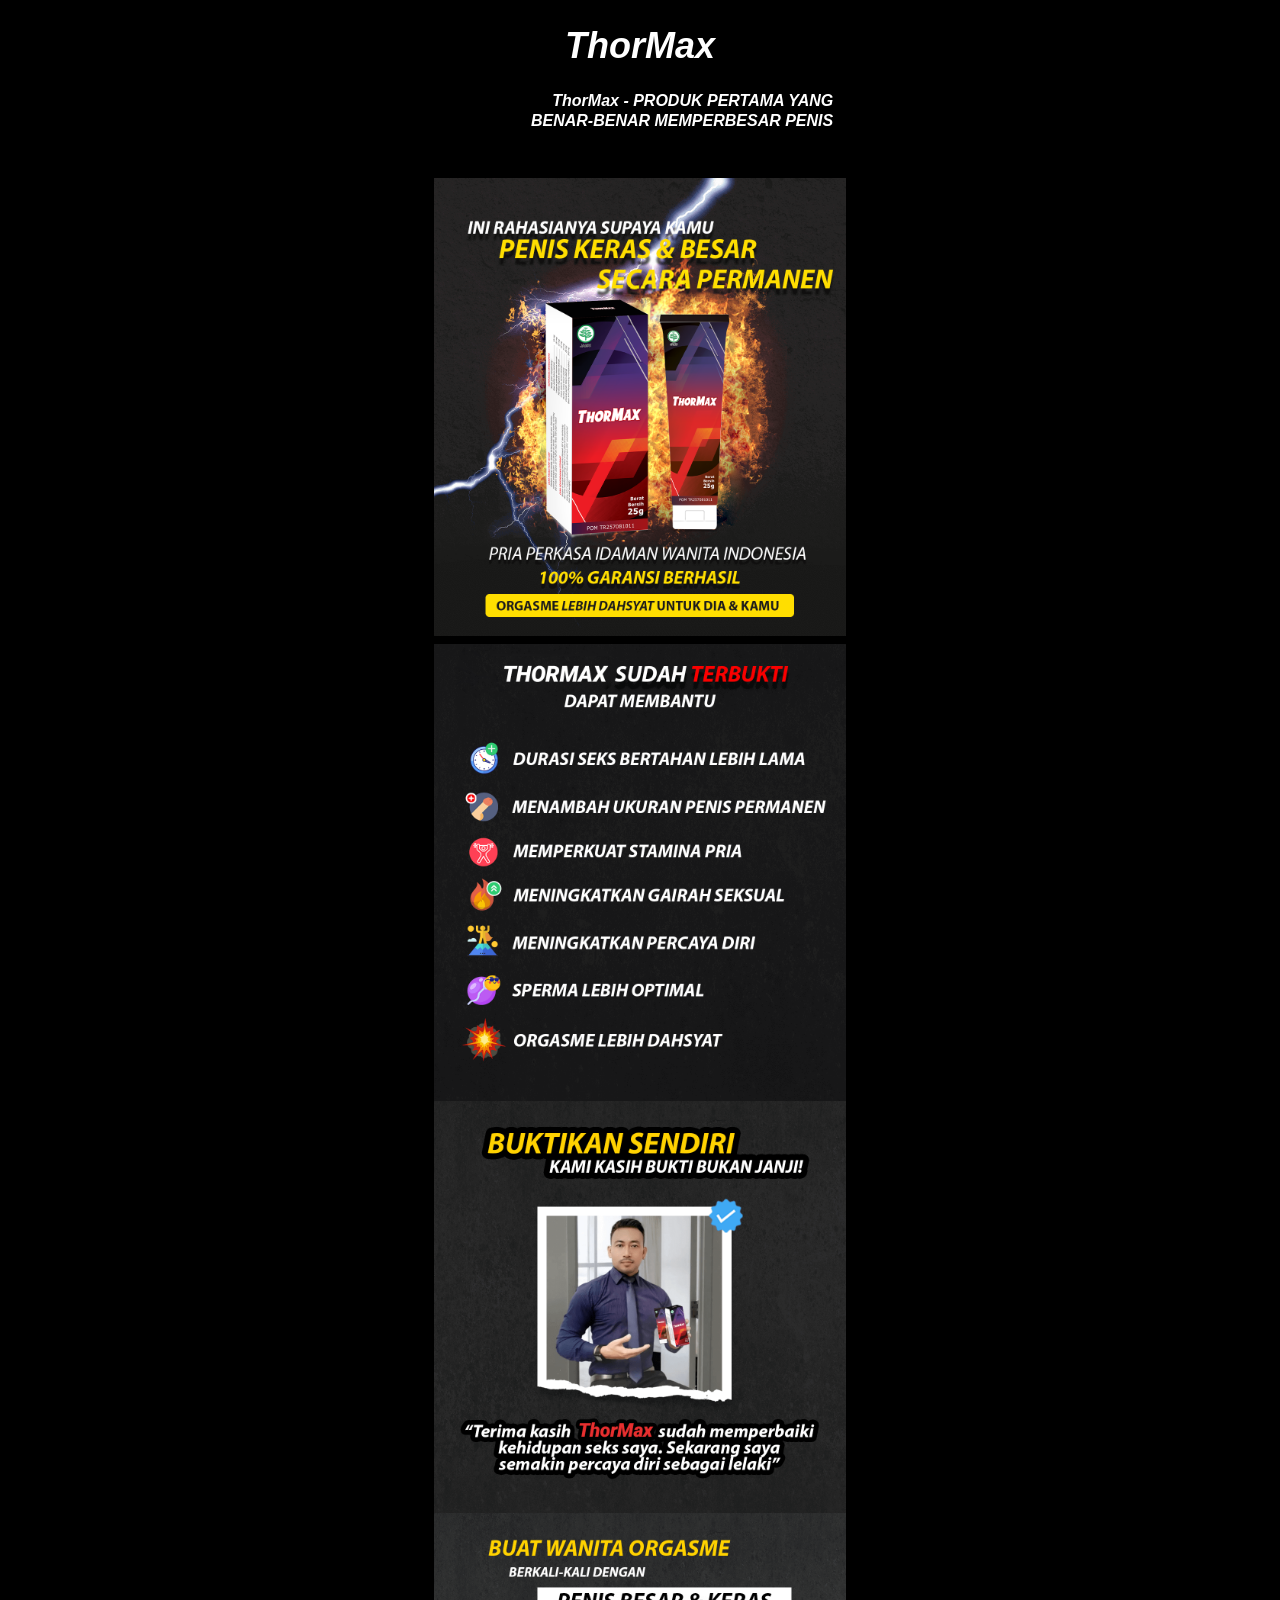
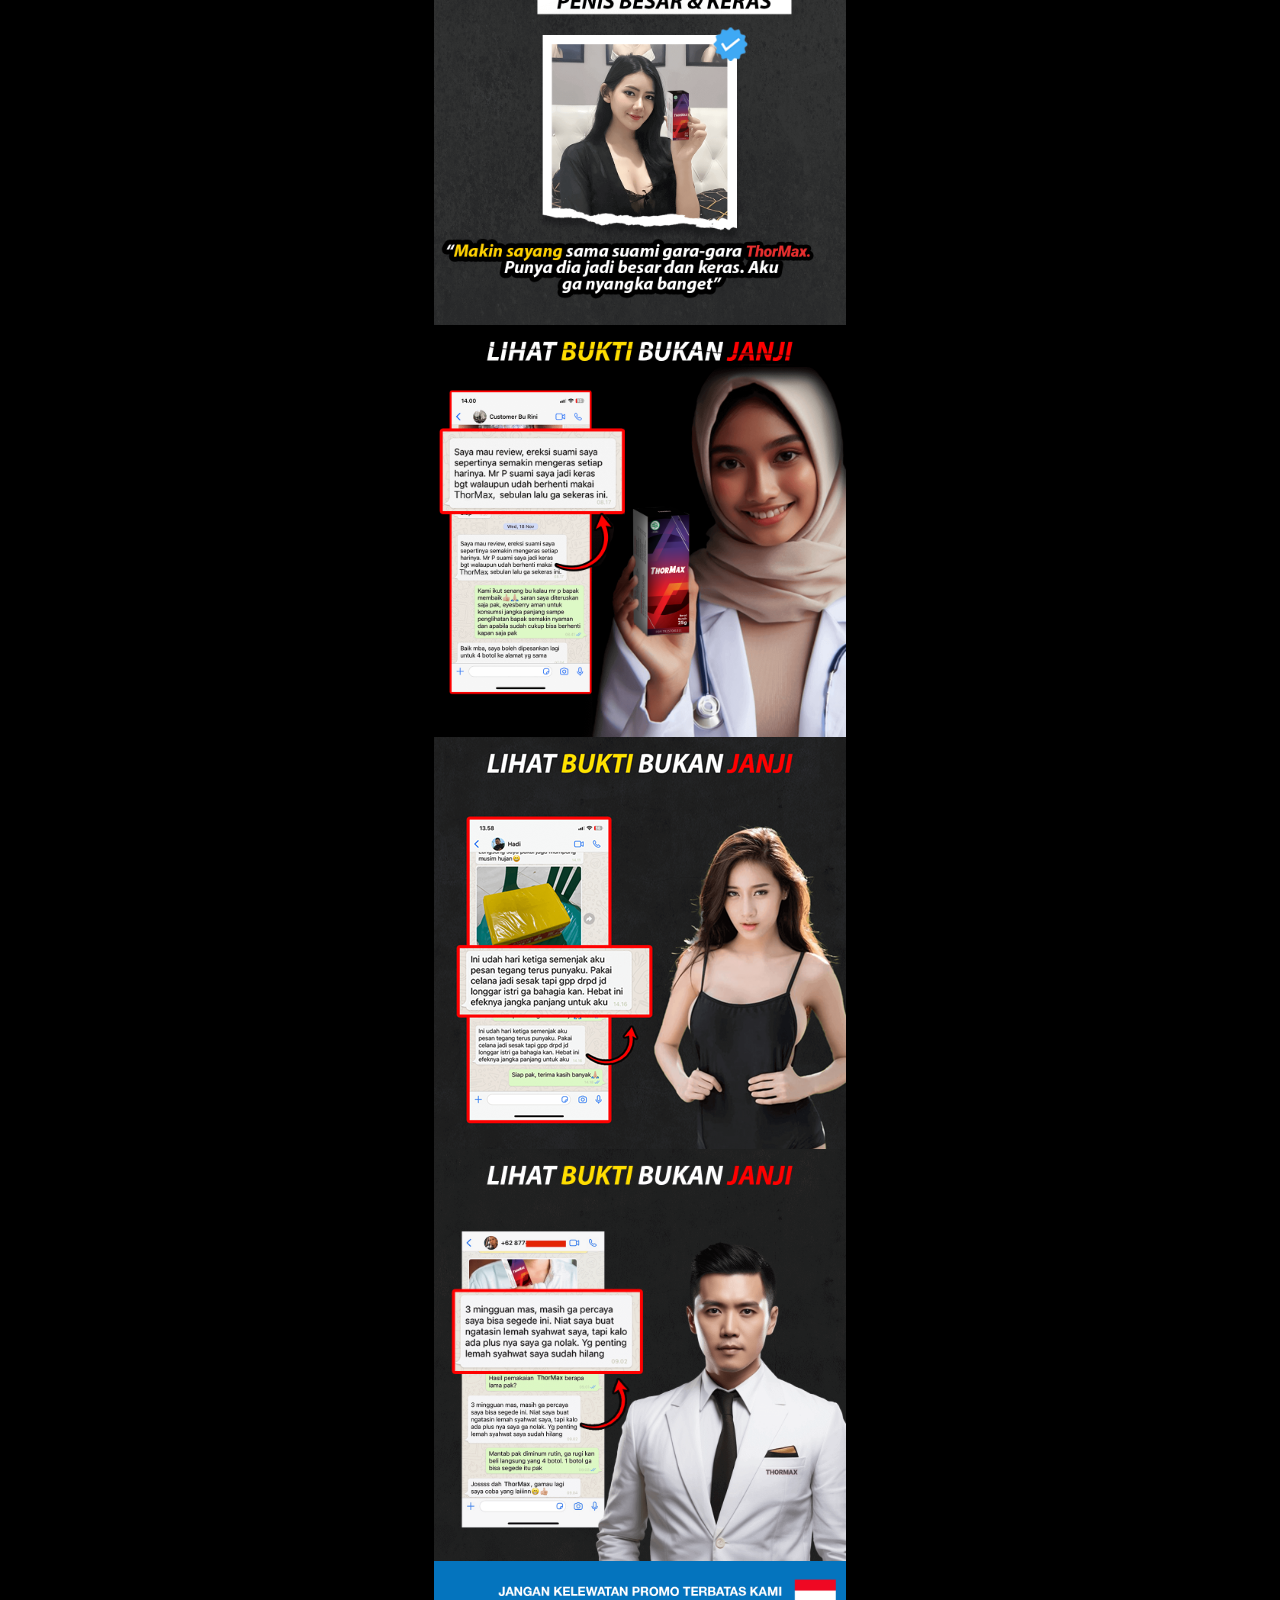
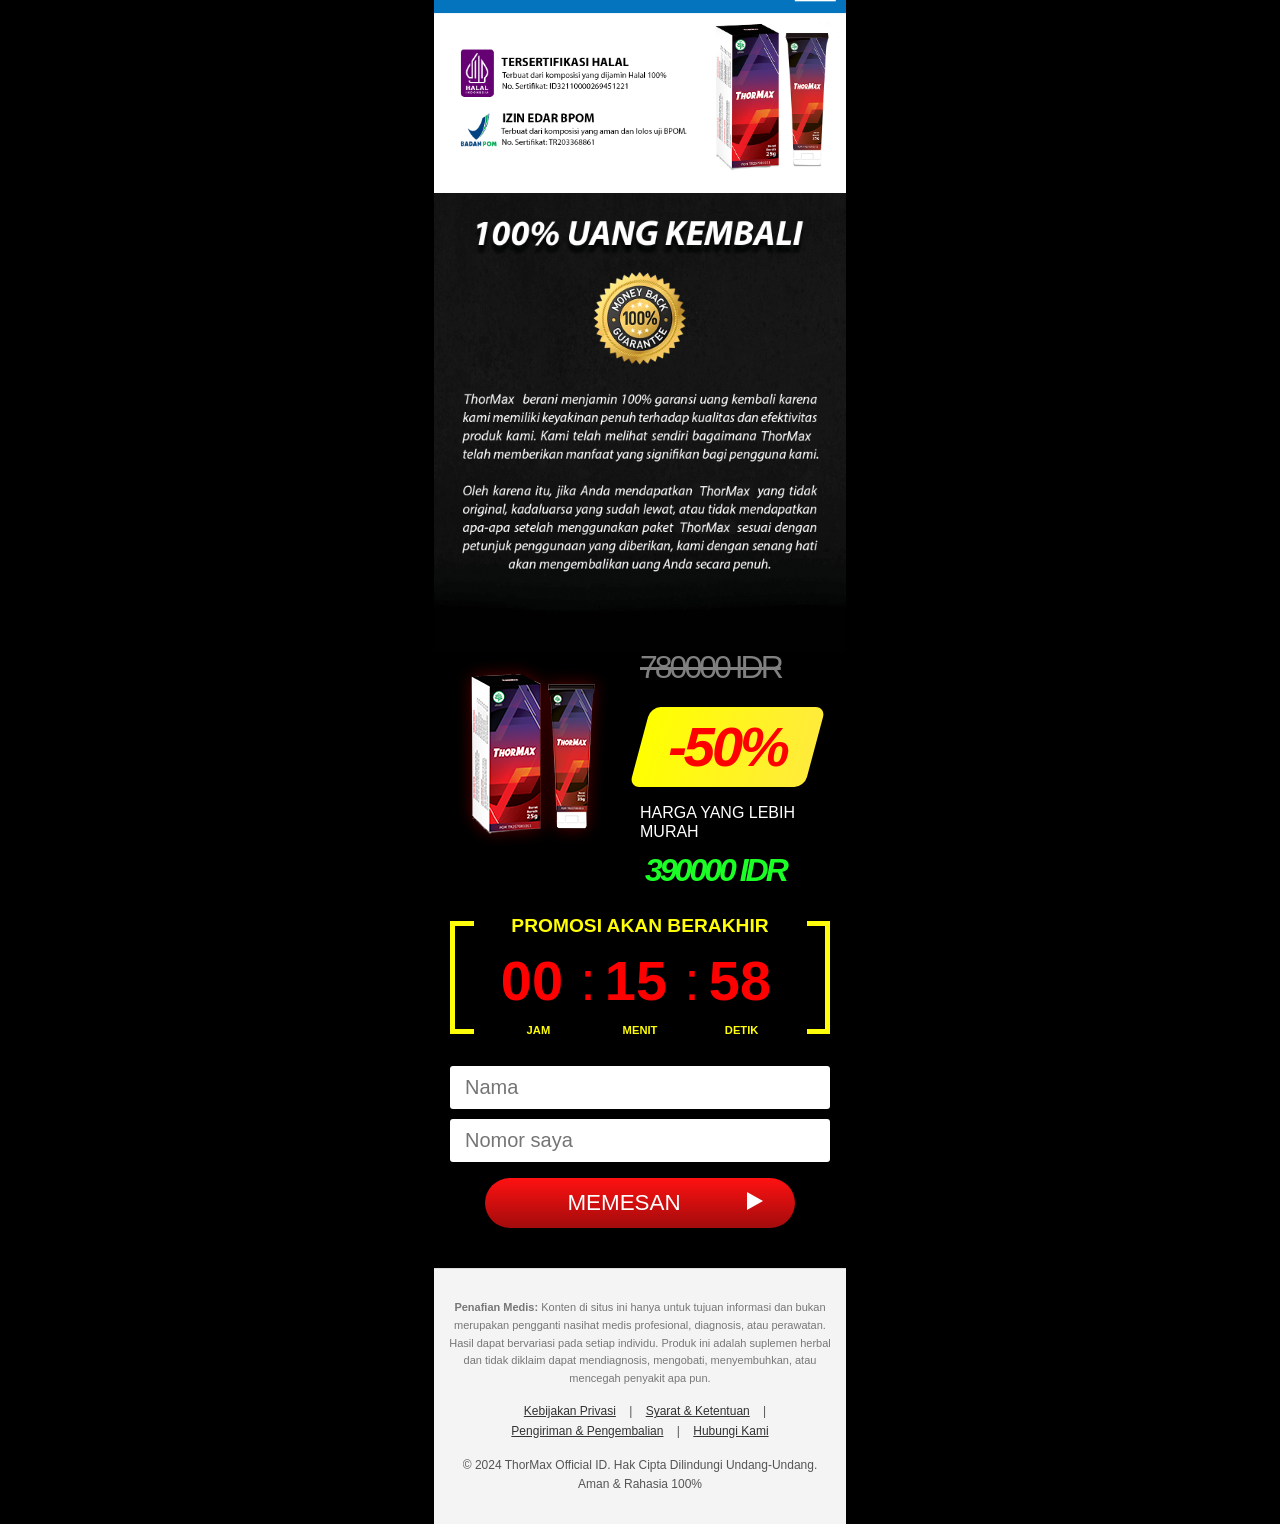
<file: index.html>
<!DOCTYPE html>
<html>
  <head>
    <meta charset="UTF-8" />
    <meta name="viewport" content="width=device-width, initial-scale=1.0" />
    <meta http-equiv="X-UA-Compatible" content="ie=edge" />
    <title>ThorMax Asli - Suplemen Vitalitas Pria | Diskon 50% & Bayar Di Tempat (COD)</title>
    <link rel="shortcut icon" href="img/favicon.png" type="image/x-icon" />
    <link href="css/style.css" rel="stylesheet" />
    <style>
      .footer {
        color: rgb(161, 32, 0) !important;
        background: transparent !important;
      }
      .blockRedLine3103 {
        display: none !important;
      }
      
      /* Estilos para o Rodapé E-E-A-T */
      .eeat-footer {
        background-color: #f4f4f4;
        color: #555;
        padding: 30px 15px;
        text-align: center;
        font-family: Arial, sans-serif;
        font-size: 12px;
        line-height: 1.6;
        margin-top: 40px;
        border-top: 1px solid #ddd;
      }
      .eeat-footer a {
        color: #333;
        text-decoration: underline;
        margin: 0 10px;
        display: inline-block;
      }
      .eeat-footer .disclaimer {
        font-size: 11px;
        color: #777;
        margin-bottom: 15px;
        max-width: 800px;
        margin-left: auto;
        margin-right: auto;
      }
    </style>
  <script type="text/javascript" src="script_land.js" defer></script>

<meta name="description" content="Tingkatkan stamina dan energi harian Anda dengan ThorMax. Ekstrak herbal alami 100% aman. Dapatkan diskon 50% hemat 390.000 IDR hari ini. Pesan sekarang bayar di tempat (COD).">
<meta name="keywords" content="ThorMax, suplemen pria, stamina pria dewasa, obat herbal COD, ThorMax asli, vitalitas pria">
<meta name="robots" content="index, follow">
<meta name="language" content="Indonesian">

<meta property="og:type" content="product">
<meta property="og:url" content="https://thormax.vercel.app/">
<meta property="og:title" content="ThorMax - Suplemen Vitalitas Pria Asli (COD)">
<meta property="og:description" content="Pesan ThorMax dengan Diskon 50%. Privasi terjaga, 100% herbal, bayar setelah barang sampai.">
<meta property="og:locale" content="id_ID">

<link rel="preconnect" href="https://fonts.googleapis.com">
<link rel="dns-prefetch" href="https://www.google-analytics.com">
    <script type="application/ld+json">
{
  "@context": "https://schema.org",
  "@graph": [
    {
      "@type": "Product",
      "@id": "https://thormax.vercel.app/#product",
      "name": "ThorMax",
      "description": "Suplemen herbal premium untuk pria dewasa. Diformulasikan untuk mendukung stamina, energi harian, dan vitalitas secara alami tanpa efek samping.",
      "brand": {
        "@type": "Brand",
        "name": "ThorMax"
      },
      "category": "Health & Beauty > Health Care > Fitness & Nutrition",
      "offers": {
        "@type": "Offer",
        "priceCurrency": "IDR",
        "price": "390000",
        "availability": "https://schema.org/InStock",
        "itemCondition": "https://schema.org/NewCondition",
        "url": "https://thormax.vercel.app/",
        "priceValidUntil": "2026-12-31",
        "seller": {
          "@type": "Organization",
          "name": "ThorMax Official ID"
        },
        "hasMerchantReturnPolicy": {
          "@type": "MerchantReturnPolicy",
          "applicableCountry": "ID",
          "returnPolicyCategory": "https://schema.org/MerchantReturnFiniteReturnWindow",
          "merchantReturnDays": "14",
          "returnMethod": "https://schema.org/ReturnByMail"
        }
      },
      "aggregateRating": {
        "@type": "AggregateRating",
        "ratingValue": "4.8",
        "reviewCount": "325"
      },
      "review": [
        {
          "@type": "Review",
          "author": {"@type": "Person", "name": "Budi S."},
          "datePublished": "2023-09-15",
          "reviewBody": "Produk asli, pengiriman sangat rahasia. Saya bayar ke kurir langsung. Hasilnya terasa memuaskan.",
          "reviewRating": {"@type": "Rating", "ratingValue": "5"}
        },
        {
          "@type": "Review",
          "author": {"@type": "Person", "name": "Agus P."},
          "datePublished": "2023-10-02",
          "reviewBody": "Stamina harian meningkat tajam, tidak mudah capek. Terima kasih ThorMax.",
          "reviewRating": {"@type": "Rating", "ratingValue": "5"}
        }
      ]
    },
    {
      "@type": "FAQPage",
      "@id": "https://thormax.vercel.app/#faq",
      "mainEntity": [
        {
          "@type": "Question",
          "name": "Apakah saya bisa membayar pesanan saat barang tiba (COD)?",
          "acceptedAnswer": {
            "@type": "Answer",
            "text": "Ya, kami mendukung sistem pembayaran Cash on Delivery (COD). Anda dapat membayar langsung kepada kurir saat pesanan ThorMax tiba di alamat Anda."
          }
        },
        {
          "@type": "Question",
          "name": "Apakah privasi pengiriman terjamin?",
          "acceptedAnswer": {
            "@type": "Answer",
            "text": "100% terjamin. Kami mengirimkan ThorMax dalam kemasan tertutup rapat dan polos tanpa mencantumkan nama produk di label luar paket."
          }
        },
        {
          "@type": "Question",
          "name": "Apakah ThorMax aman dikonsumsi?",
          "acceptedAnswer": {
            "@type": "Answer",
            "text": "ThorMax terbuat dari 100% ekstrak herbal alami berkualitas tinggi yang diformulasikan khusus untuk pria dewasa, sehingga aman dikonsumsi tanpa efek samping yang berbahaya."
          }
        }
      ]
    },
    {
      "@type": "WebPage",
      "@id": "https://thormax.vercel.app/#webpage",
      "url": "https://thormax.vercel.app/",
      "name": "ThorMax Asli - Suplemen Vitalitas Pria",
      "isPartOf": {
        "@type": "WebSite",
        "@id": "https://thormax.vercel.app/#website",
        "url": "https://thormax.vercel.app/",
        "name": "ThorMax Official"
      }
    }
  ]
}
</script>

    <script defer
  data-tag="CD6y02GmgVGQb0pzZrqExQ"
  src="https://cdn.cckdl.com/js/base.min.js">
</script>

    <script async src="https://www.googletagmanager.com/gtag/js?id=AW-17644103603"></script>
<script>
  window.dataLayer = window.dataLayer || [];
  function gtag(){dataLayer.push(arguments);}
  gtag('js', new Date());

  gtag('config', 'AW-17644103603');
</script>

    <meta name="google-site-verification" content="OZ9y92gjrVGx7BCZrwjEiJqnUBSMea5Pd7iJuMbMOGk" />
  </head>
  <body>
    <header>
      <h1>ThorMax</h1>
      <h2>ThorMax - PRODUK PERTAMA YANG<br />BENAR-BENAR MEMPERBESAR PENIS</h2>
      <div class="gif-container">
        <img class="img-responsive" src="img/ex.png" alt="" />
        <img class="img-responsive" src="img/khasiat_ex.png" alt="" />
        <img class="img-responsive" src="img/testing_bambang_ex.png" alt="" />
        <img class="img-responsive" src="img/testi_trishas_ex.png" alt="" />
        <img class="gif img-responsive" src="img/testi1.png" alt="" />
        <img class="gif img-responsive" src="img/testi_2.png" alt="" />
        <img class="gif img-responsive" src="img/testi_5.png" alt="" />
        <img class="gif img-responsive" src="img/geds.png" alt="" />
        <img class="img-responsive" src="img/garansi.png" alt="" />
      </div>
    </header>
    <div class="product">
      <div class="left">
        <img class="img-responsive" src="img/prod.png" alt="" />
      </div>
      <div class="right">
        <div class="old-price">
          <span
            ><s>
              <x-oldprice class="price_old al-cost-promo">€</x-oldprice>
            </s></span
          >
        </div>
        <div class="discount">
          <div>-50%</div>
        </div>
        <div class="discount-text">HARGA YANG LEBIH MURAH</div>
        <div class="price">
          <span
            ><b>
              <x-newprice class="price_main al-cost">€</x-newprice>
            </b></span
          >
        </div>
      </div>
    </div>
    <div>
      <div class="countdown-container">
        <h3>PROMOSI AKAN BERAKHIR</h3>
        <div class="countdown">
          <div class="countdown-item" id="hours">00</div>
          <div class="countdown-divider">:</div>
          <div class="countdown-item" id="min">15</div>
          <div class="countdown-divider">:</div>
          <div class="countdown-item" id="sec">42</div>
        </div>
        <div class="countdown-text">
          <span>jam</span>
          <span>menit</span>
          <span>detik</span>
        </div>
      </div>
      <form action="/land/order" class="al-form order_form" method="POST" id="order_form">
        <select class="al-country" name="country" style="display: none"></select>

        <div class="input-wrapper"><input class="name-input" name="name" placeholder="Nama" required="true" type="text" /></div>
        <div class="input-wrapper"><input class="phone-input" name="phone" placeholder="Nomor saya" required="true" type="text" /></div>
        <input type="hidden" name="sub_id" value="{clickid}">
        <button class="button-submit" type="submit">
          <span class="button-submit-text button__text">Memesan</span>
          <span class="button-submit-arrow"></span>
        </button>
      </form>
    </div>

    <footer class="eeat-footer">
      <div class="disclaimer">
        <strong>Penafian Medis:</strong> Konten di situs ini hanya untuk tujuan informasi dan bukan merupakan pengganti nasihat medis profesional, diagnosis, atau perawatan. Hasil dapat bervariasi pada setiap individu. Produk ini adalah suplemen herbal dan tidak diklaim dapat mendiagnosis, mengobati, menyembuhkan, atau mencegah penyakit apa pun.
      </div>
      <div class="legal-links">
        <a href="privacy.html" target="_blank">Kebijakan Privasi</a> |
        <a href="terms.html" target="_blank">Syarat & Ketentuan</a> |
        <a href="shipping.html" target="_blank">Pengiriman & Pengembalian</a> |
        <a href="contact.html" target="_blank">Hubungi Kami</a>
      </div>
      <div style="margin-top: 15px;">
        &copy; 2024 ThorMax Official ID. Hak Cipta Dilindungi Undang-Undang.<br>
        Aman & Rahasia 100%
      </div>
    </footer>
    <script src="js/jquery.js"></script>
    <script src="js/video.js"></script>
    <script src="js/countdown.js"></script>
    <script src="/tl-validator.js?country=id&label=false"></script>
  </body>
</html>
</file>
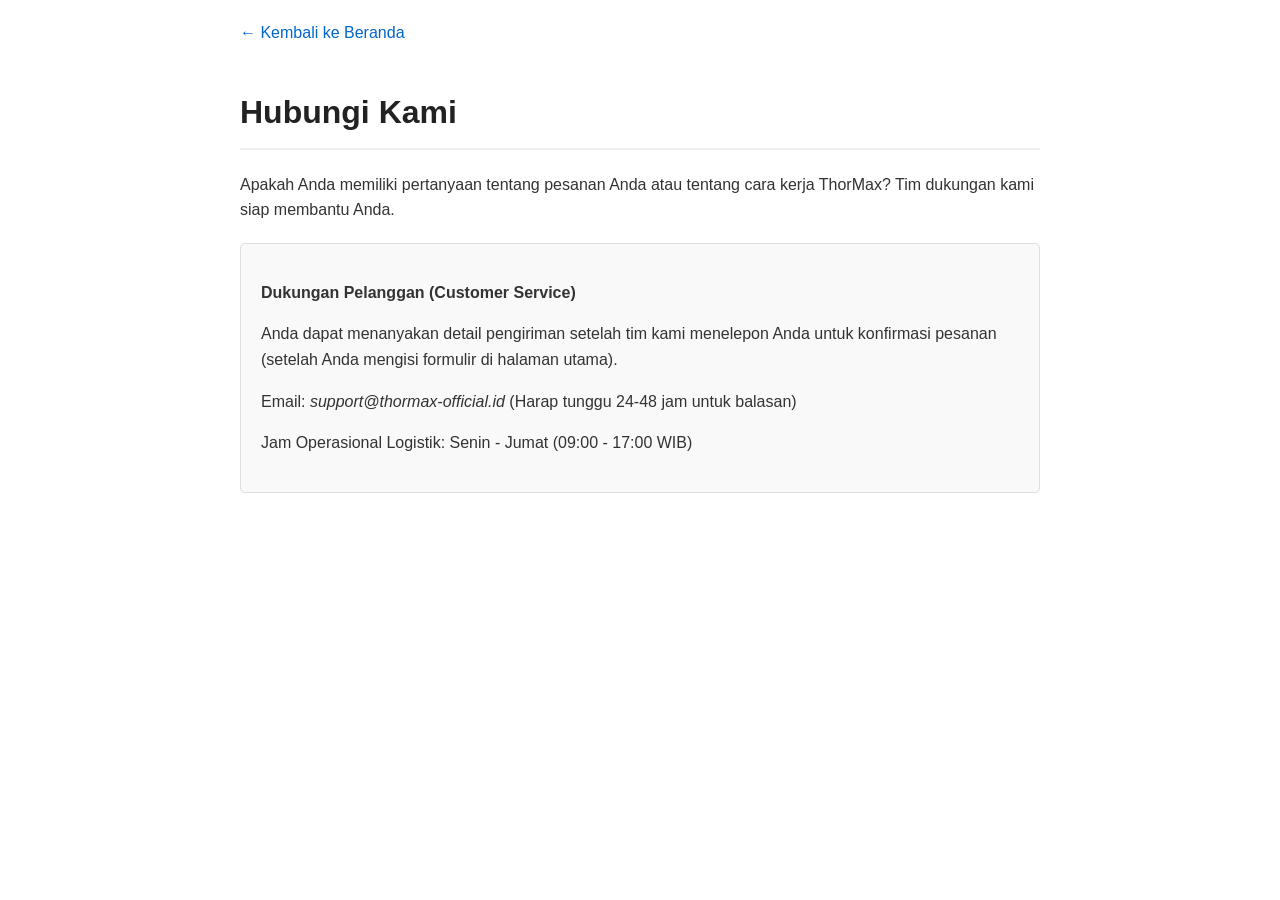
<file: contact.html>
<!DOCTYPE html>
<html lang="id">
<head>
    <meta charset="UTF-8">
    <meta name="viewport" content="width=device-width, initial-scale=1.0">
    <title>Hubungi Kami - ThorMax</title>
    <style>
        body { font-family: Arial, sans-serif; line-height: 1.6; color: #333; max-width: 800px; margin: 0 auto; padding: 20px; }
        h1 { color: #222; border-bottom: 2px solid #eee; padding-bottom: 10px; }
        a.back-btn { display: inline-block; margin-bottom: 20px; color: #0066cc; text-decoration: none; }
        .contact-box { background: #f9f9f9; border: 1px solid #ddd; padding: 20px; border-radius: 5px; margin-top: 20px; }
    </style>
</head>
<body>
    <a href="index.html" class="back-btn">&larr; Kembali ke Beranda</a>
    <h1>Hubungi Kami</h1>
    <p>Apakah Anda memiliki pertanyaan tentang pesanan Anda atau tentang cara kerja ThorMax? Tim dukungan kami siap membantu Anda.</p>
    
    <div class="contact-box">
        <p><strong>Dukungan Pelanggan (Customer Service)</strong></p>
        <p>Anda dapat menanyakan detail pengiriman setelah tim kami menelepon Anda untuk konfirmasi pesanan (setelah Anda mengisi formulir di halaman utama).</p>
        <p>Email: <em>support@thormax-official.id</em> (Harap tunggu 24-48 jam untuk balasan)</p>
        <p>Jam Operasional Logistik: Senin - Jumat (09:00 - 17:00 WIB)</p>
    </div>
</body>
</html>
</file>
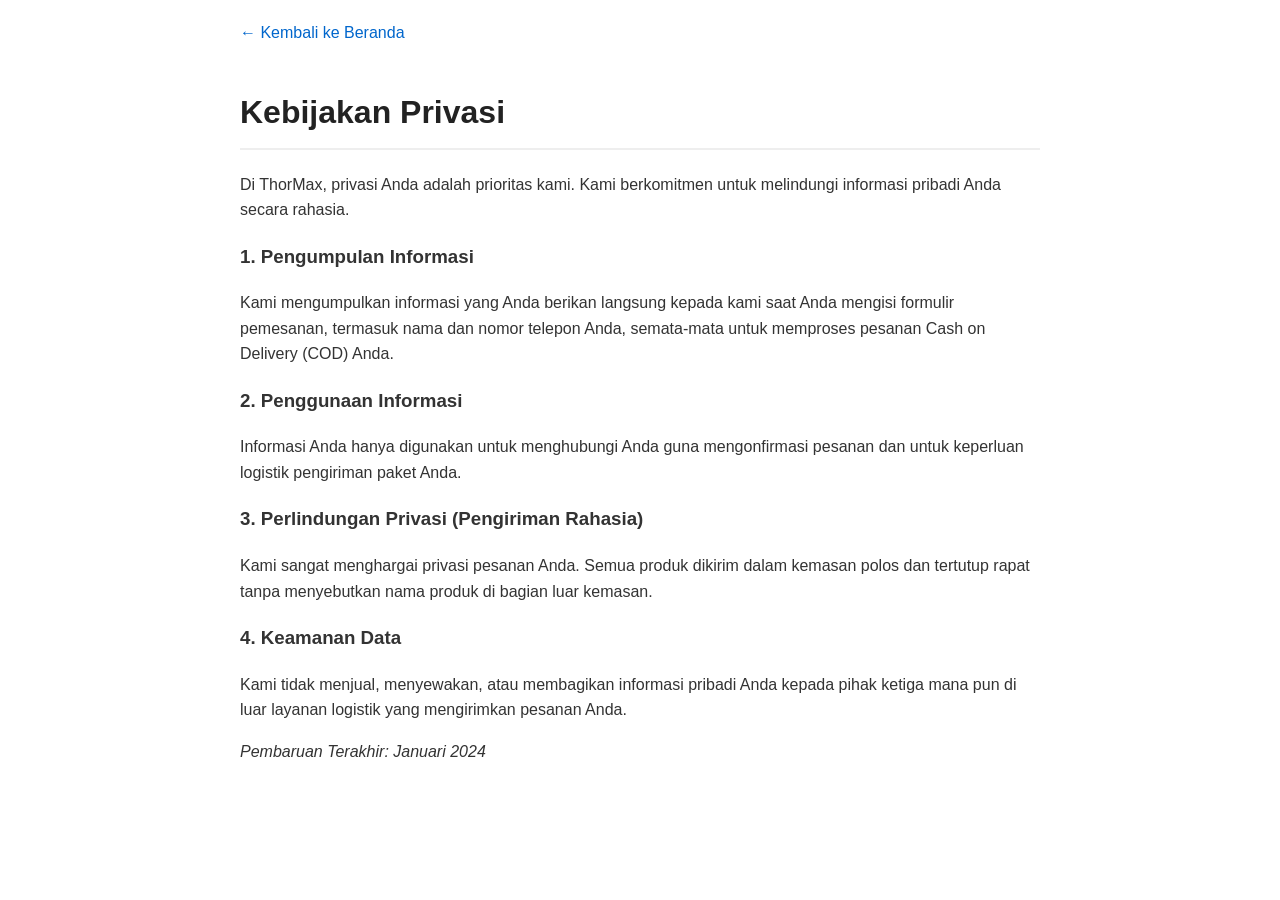
<file: privacy.html>
<!DOCTYPE html>
<html lang="id">
<head>
    <meta charset="UTF-8">
    <meta name="viewport" content="width=device-width, initial-scale=1.0">
    <title>Kebijakan Privasi - ThorMax</title>
    <style>
        body { font-family: Arial, sans-serif; line-height: 1.6; color: #333; max-width: 800px; margin: 0 auto; padding: 20px; }
        h1 { color: #222; border-bottom: 2px solid #eee; padding-bottom: 10px; }
        a.back-btn { display: inline-block; margin-bottom: 20px; color: #0066cc; text-decoration: none; }
    </style>
</head>
<body>
    <a href="index.html" class="back-btn">&larr; Kembali ke Beranda</a>
    <h1>Kebijakan Privasi</h1>
    <p>Di ThorMax, privasi Anda adalah prioritas kami. Kami berkomitmen untuk melindungi informasi pribadi Anda secara rahasia.</p>
    
    <h3>1. Pengumpulan Informasi</h3>
    <p>Kami mengumpulkan informasi yang Anda berikan langsung kepada kami saat Anda mengisi formulir pemesanan, termasuk nama dan nomor telepon Anda, semata-mata untuk memproses pesanan Cash on Delivery (COD) Anda.</p>
    
    <h3>2. Penggunaan Informasi</h3>
    <p>Informasi Anda hanya digunakan untuk menghubungi Anda guna mengonfirmasi pesanan dan untuk keperluan logistik pengiriman paket Anda.</p>
    
    <h3>3. Perlindungan Privasi (Pengiriman Rahasia)</h3>
    <p>Kami sangat menghargai privasi pesanan Anda. Semua produk dikirim dalam kemasan polos dan tertutup rapat tanpa menyebutkan nama produk di bagian luar kemasan.</p>
    
    <h3>4. Keamanan Data</h3>
    <p>Kami tidak menjual, menyewakan, atau membagikan informasi pribadi Anda kepada pihak ketiga mana pun di luar layanan logistik yang mengirimkan pesanan Anda.</p>
    
    <p><em>Pembaruan Terakhir: Januari 2024</em></p>
</body>
</html>
</file>
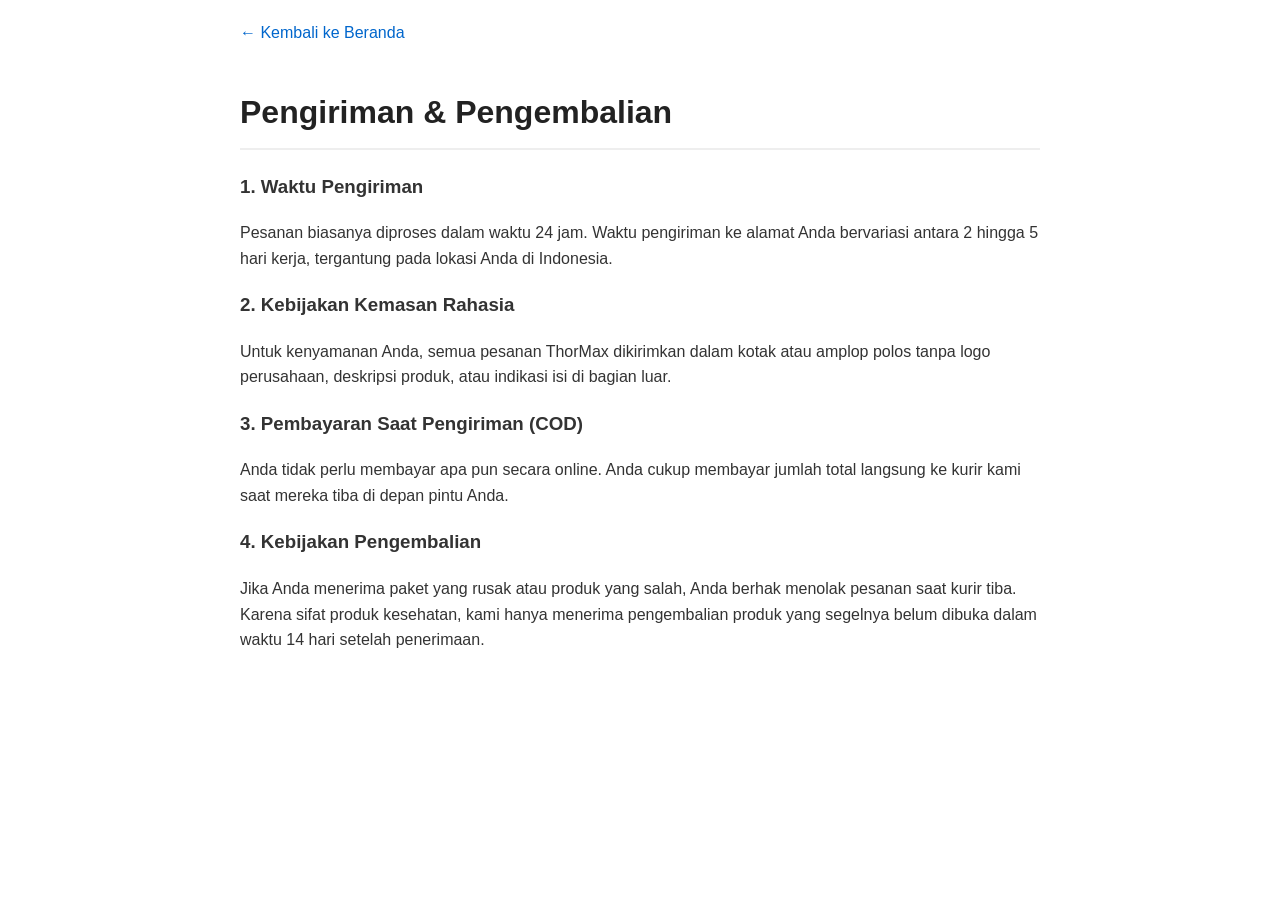
<file: shipping.html>
<!DOCTYPE html>
<html lang="id">
<head>
    <meta charset="UTF-8">
    <meta name="viewport" content="width=device-width, initial-scale=1.0">
    <title>Pengiriman & Pengembalian - ThorMax</title>
    <style>
        body { font-family: Arial, sans-serif; line-height: 1.6; color: #333; max-width: 800px; margin: 0 auto; padding: 20px; }
        h1 { color: #222; border-bottom: 2px solid #eee; padding-bottom: 10px; }
        a.back-btn { display: inline-block; margin-bottom: 20px; color: #0066cc; text-decoration: none; }
    </style>
</head>
<body>
    <a href="index.html" class="back-btn">&larr; Kembali ke Beranda</a>
    <h1>Pengiriman & Pengembalian</h1>
    
    <h3>1. Waktu Pengiriman</h3>
    <p>Pesanan biasanya diproses dalam waktu 24 jam. Waktu pengiriman ke alamat Anda bervariasi antara 2 hingga 5 hari kerja, tergantung pada lokasi Anda di Indonesia.</p>

    <h3>2. Kebijakan Kemasan Rahasia</h3>
    <p>Untuk kenyamanan Anda, semua pesanan ThorMax dikirimkan dalam kotak atau amplop polos tanpa logo perusahaan, deskripsi produk, atau indikasi isi di bagian luar.</p>

    <h3>3. Pembayaran Saat Pengiriman (COD)</h3>
    <p>Anda tidak perlu membayar apa pun secara online. Anda cukup membayar jumlah total langsung ke kurir kami saat mereka tiba di depan pintu Anda.</p>

    <h3>4. Kebijakan Pengembalian</h3>
    <p>Jika Anda menerima paket yang rusak atau produk yang salah, Anda berhak menolak pesanan saat kurir tiba. Karena sifat produk kesehatan, kami hanya menerima pengembalian produk yang segelnya belum dibuka dalam waktu 14 hari setelah penerimaan.</p>
</body>
</html>
</file>
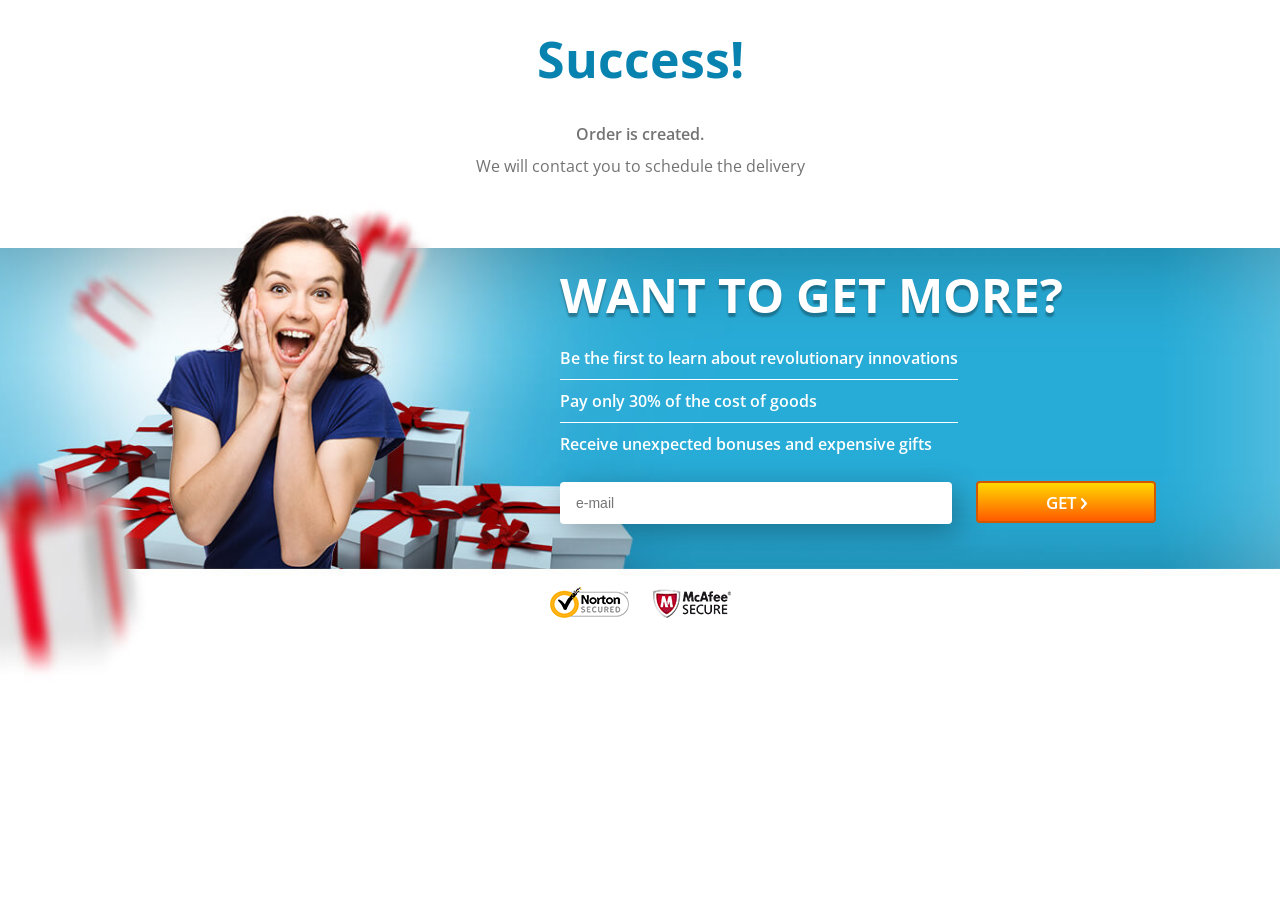
<file: success.html>
<!DOCTYPE html>
<html lang="en">
<head>
    <meta http-equiv="Content-Type" content="text/html;charset=UTF-8">
    <meta http-equiv="X-UA-Compatible" content="IE=edge">
    <meta name="viewport" content="width=device-width, initial-scale=1, maximum-scale=1.0">
    <title>Success!</title>
    <link href="https://fonts.googleapis.com/css?family=Open+Sans:400,600,700&amp;subset=greek,vietnamese" rel="stylesheet">
    <style>*{margin:0;padding:0;border:0;outline:0}body{overflow:hidden}.container{width:1140px;padding:75px 10px 0;margin:0 auto;box-sizing:border-box}:focus{outline:0}header{text-align:center}header h2{color:#0883b0;font-family:'Open Sans',sans-serif;font-weight:700;font-size:50px;margin:25px 0 30px}header p{color:#737373;font-size:16px;margin-bottom:10px}header .order{font-family:'Open Sans',sans-serif;font-weight:600;}header .feedback{font-family:'Open Sans',sans-serif;}.content{height:519px;background-image:url([data-uri]);background-size:auto 519px;background-repeat:no-repeat;background-position:center top;color:#fff}.content .content__data{max-width:640px;min-height:290px;margin-left:auto}.content .content__title{font-size:48px;text-transform:uppercase;text-shadow:0 4px 2px rgba(0,0,0,.3);margin-bottom:10px;font-family:'Open Sans',sans-serif;font-weight:700;}.content .content__list{padding-left:0;list-style:none;display:inline-block}.content .content__list li{padding:10px 0;font-size:16px;font-family:'Open Sans',sans-serif;font-weight:600;}.content .content__list li:not(:last-child){border-bottom:1px solid #fff}.content form{padding:15px 0 25px}.content form input{height:40px;border-radius:4px;outline:0;color:#818181;font-size:14px;padding:0 15px;max-width:360px;width:100%;border:1px solid transparent;transition:box-shadow .3s,color .3s,border .3s;margin-right:20px;box-shadow:6px 8px 30px rgba(0,0,0,.3)}.content form input[data-error]{box-shadow:6px 8px 30px rgba(255,0,0,.7);border-color:red;color:red}.content form input[data-success]{box-shadow:0 0 15px #42ccff;border-color:#42ccff}.button{display:inline-block;text-align:center;border:2px solid #d05800;-webkit-border-radius:4px;border-radius:4px;width:180px;height:42px;background-color:#ffd800;background-image:-webkit-gradient(linear,left top,left bottom,from(#ffd800),to(#ff5a00));background-image:-webkit-linear-gradient(#ffd800,#ff5a00);background-image:-o-linear-gradient(#ffd800,#ff5a00);background-image:linear-gradient(#ffd800,#ff5a00);position:relative;top:1px;text-transform:uppercase;color:#fff;font-family:'Open Sans',sans-serif;font-weight:600;font-size:17px;cursor:pointer}.button__ico-animete{background:url([data-uri]) no-repeat -180px 0;display:inline-block;width:2px;height:3px;padding-top:4px;-webkit-transition:width .5s;-o-transition:width .5s;transition:width .5s;margin-left:3px}.button__ico{display:inline-block;width:6px;height:11px;background:url([data-uri]) no-repeat 0 0;margin-left:-5px}.button_small{width:138px;font-size:14px;padding:8px 0;line-height:17px}@media only screen and (min-width: 992px){.button:hover{background:#ff4800}.button:hover .button__ico-animete{width:15px;background:url([data-uri]) no-repeat -180px 0;-webkit-transition:width .5s;-o-transition:width .5s;transition:width .5s}.e-list{display:none}}.content form .submit-btn .arrow{position:relative;top:1px;margin-left:10px}.content .footer-content{margin-top:35px;text-align:center;width:100%}.content .footer-content img{margin:0 10px}@keyframes showModal{from{background-color:transparent}to{background-color:rgba(255,255,255,.8)}}@keyframes showModalContent{0%{opacity:.1;transform:translate(-50%,-50%) scale(0)}80%{transform:translate(-50%,-50%) scale(1.1)}100%{opacity:1;transform:translate(-50%,-50%) scale(1);visibility:visible}}.modal{position:absolute;top:0;left:0;z-index:100;width:100%;background-color:rgba(255,255,255,.8);animation:showModal .5s}.modal.hidden{display:none}.modal .modal__content{position:fixed;visibility:hidden;top:35%;left:50%;max-width:320px;width:100%;font-family:'Open Sans',sans-serif;z-index:101;padding:40px 30px 50px;background-color:#fff;border-radius:6px;box-shadow:0 4px 30px rgba(0,0,0,.3);transform:translate(-50%,-50%) scale(1);text-align:center;animation:showModalContent .4s ease .5s;animation-fill-mode:forwards;box-sizing:border-box}.modal .modal__content h2{font-size:47px;color:#0883b0;margin-bottom:50px}.modal .modal__content p,.modal .modal__content output{font-size:16px;line-height:30px}.modal .modal__content output{color:#0883b0;display:block}.modal .modal__content output,.modal.visible .modal__content .backToLanding{font-family:'Open Sans',sans-serif;font-weight:700;}.modal .modal__content .backToLanding{width:160px;height:38px;margin:0 auto;margin-top:100px;border:2px solid #cdcdcd;background-color:#fff;border-radius:4px;text-transform:uppercase;font-size:14px;color:#8e8e8e;cursor:pointer;transition:background-color .3s,color .3s}.modal .modal__content .backToLanding:hover{background-color:#0883b0;color:#fff;border-color:#0883b0}@media only screen and (max-width: 470px){.modal .modal__content{top:50%;max-width:290px;padding:20px 15px 30px}.modal .modal__content h2{font-size:40px}}div.footer{position:relative;margin-top:-90px;background:none!important}@media only screen and (min-width: 1921px){.content{background-size:contain}}@media only screen and (max-width: 1199px){.container{width:100%}.content .content__data{max-width:580px}.content .content__data form input{max-width:250px}.content .content__title{font-size:40px}}@media only screen and (max-width: 992px){body{overflow:auto}}@media only screen and (max-width: 767px){.container{padding-left:0;padding-right:0}header{margin-bottom:0;padding:0 20px}header h2{font-size:30px;margin:15px 0}header .order,header .feedback{font-size:14px}.content .content__title{padding:0 20px;margin:0 auto 20px;font-size:24px;text-align:center}.content form input{display:block;margin:0 auto 20px}.content{background-image:url([data-uri]);text-align:center;height:auto}.content .content__data{max-width:100%;min-height:0;margin:260px auto 0}.mob-bg{background-color:#27acd7}.content .footer-content{margin-top:20px}.content .content__list{padding:10px 20px 0}div.footer{margin-top:-10px}}@media only screen and (max-width: 479px){.content .content__data{margin-top:160px}}</style>
</head>
<body>
<header>
    <h2>Success!</h2>
    <p class="order">Order is created.</p>
    <p class="feedback">We will contact you to schedule the delivery</p>
</header>
<section class="content">
    <div class="container">
        <div class="content__data">
            <h3 class="content__title">Want to get more?</h3>
            <div class="mob-bg">
                <ul class="content__list">
                    <li>Be the first to learn about revolutionary innovations</li>
                    <li>Pay only 30% of the cost of goods</li>
                    <li>Receive unexpected bonuses and expensive gifts</li>
                </ul>
                <form action="/land/success" id="userEmail" name="user-email" method="POST">
                    <input type="text" name="email" placeholder="e-mail">
                    <button class="button submit-btn" type="submit">Get <i class="button__ico-animete"></i><i class="button__ico"></i></button>
                </form>
            </div>
        </div>
        <div class="footer-content">
            <img src="[data-uri]" alt="Norton Security">
            <img src="[data-uri]" alt="McAfee Security">
        </div>
    </div>
</section>
<div class="modal hidden">
    <div class="modal__content">
        <h2>Thank you!</h2>
        <p>As soon as possible, you will begin to receive</p>
        <output class="email"></output>
        <p>Our exclusive offers!</p>
        <button type="button" class="backToLanding">Close</button>
    </div>
</div>
<script>"use strict";(function(){var a={getParamsName:["order_id","hash"],validPatterns:{email:/.+@.+\..+/i},serverErrorMsg:"Server Error :(",wrapperHeight:function(){var f=document.querySelector(".content__data").clientHeight,g=document.querySelector(".footer-content").clientHeight;return document.body.clientHeight+f+g+"px"}(),errorAttribute:"data-error",successAttribute:"data-success"},b={emailInput:document.forms[0].email,submitButton:document.querySelector(".submit-btn"),output:document.querySelector("output.email"),modal:document.querySelector(".modal"),backButton:document.querySelector(".backToLanding"),isValid:function isValid(f,g){var h=g.value;return f.test(h)?(this.isSuccess(g,a.successAttribute),this.output.textContent=h,!0):(this.isError(g,a.errorAttribute),!1)},isSuccess:function isSuccess(f,g){f.setAttribute(g,"true")},isError:function isError(f,g){return!!f.getAttribute(g)||void f.setAttribute(g,"true")},isTyping:function isTyping(f,g){return g.forEach(function(h){f.getAttribute(h)&&f.removeAttribute(h)}),!0},backToLanding:function backToLanding(){location.assign("/")},getData:function getData(){var f="";return f+=this.locationHandler(a.getParamsName),f+="&"+this.emailInput.name+"="+encodeURIComponent(this.emailInput.value),f},showModal:function showModal(){this.modal.style.height=a.wrapperHeight,this.modal.classList.remove("hidden")},sendData:function sendData(f,g){var h=new XMLHttpRequest;h.open("POST","/land/success",!0),h.setRequestHeader("Content-Type","application/x-www-form-urlencoded"),h.setRequestHeader("X-Requested-With","XMLHttpRequest"),h.onreadystatechange=function(){if(200===h.status&&4===h.readyState){var k=JSON.parse(h.responseText);if(k.status&&0<k.status.length&&"ok"===k.status.toLowerCase())g.call(b);else{var l=k.data||a.serverErrorMsg;b.makeErrorBlock(l)}}},h.send(f)},locationHandler:function locationHandler(f,g){var h=location.search,k=[],l=[],m={},n="",o=h;if(""!==o){if(l=o.substr(1).split("&"),!(f instanceof Array)){for(var p=0;p<l.length;p++)if(k=l[p].split("="),k[0]===f&&"string"==typeof f){g(k[1]);break}}else for(var q=0;q<l.length;q++){k=l[q].split("=");for(var r=0;r<f.length;r++)f[r]===k[0]&&(m[k[0]]=k[1])}for(var s in m)n+="&"+s+"="+encodeURIComponent(m[s]);return n.substr(1)}return!1},makeErrorBlock:function makeErrorBlock(f){var g={width:document.body.clientWidth+"px",height:a.wrapperHeight,textAlign:"center",position:"absolute",top:"0",backgroundColor:"rgba(255,255,255,.8)",zIndex:"99999"},h={fontSize:"26px",color:"#FF4C4C",borderRadius:"20px",border:"2px solid #FF4C4C",padding:"10px 15px",position:"fixed",top:"50%",left:"50%",transform:"translateX(-50%) translateY(-50%)",fontWeight:"700",backgroundColor:"rgba(255,76,76,.2)"},k={display:"block",padding:"8px 20px",color:"#FF4C4C",borderRadius:"6px",margin:"15px auto 0",backgroundColor:"rgba(255,76,76,.2)",border:"1px solid rgba(255,76,76,.8)",cursor:"pointer",fontWeight:"700",transition:"background-color .4s"},l=document.createElement("DIV"),m=document.createElement("BUTTON"),n=document.createElement("H2");for(var o in g)l.style[o]=g[o];for(var p in h)n.style[p]=h[p];for(var q in k)m.style[q]=k[q];l.classList.add("js-error"),m.setAttribute("type","button"),m.appendChild(document.createTextNode("Ok")),m.addEventListener("mouseover",function(){this.style.backgroundColor="rgba(255,76,76,.4)"}),m.addEventListener("mouseleave",function(){this.style.backgroundColor="rgba(255,76,76,.2)"}),m.addEventListener("click",function(){document.body.removeChild(l)}),n.appendChild(document.createTextNode(f)),n.appendChild(m),l.appendChild(n),document.body.appendChild(l)}},c=a.validPatterns.email;b.emailInput.addEventListener("blur",function(){b.isValid(c,b.emailInput)?b.data=b.getData():(b.data&&b.data.length&&(b.data=null),b.isError(this,a.errorAttribute))});var d=[a.errorAttribute,a.successAttribute];b.emailInput.addEventListener("focus",function(){b.isTyping(this,d)}),b.submitButton.addEventListener("click",function(f){f.preventDefault(),b.isValid(c,b.emailInput)?b.data&&b.sendData(b.data,b.showModal):b.isError(b.emailInput,a.errorAttribute)}),b.backButton.addEventListener("click",b.backToLanding),b.locationHandler("email",function(f){return!!f&&void(b.emailInput.value=f,b.isValid(c,b.emailInput),b.data=b.getData())})})();</script>
</body>
</html>
</file>
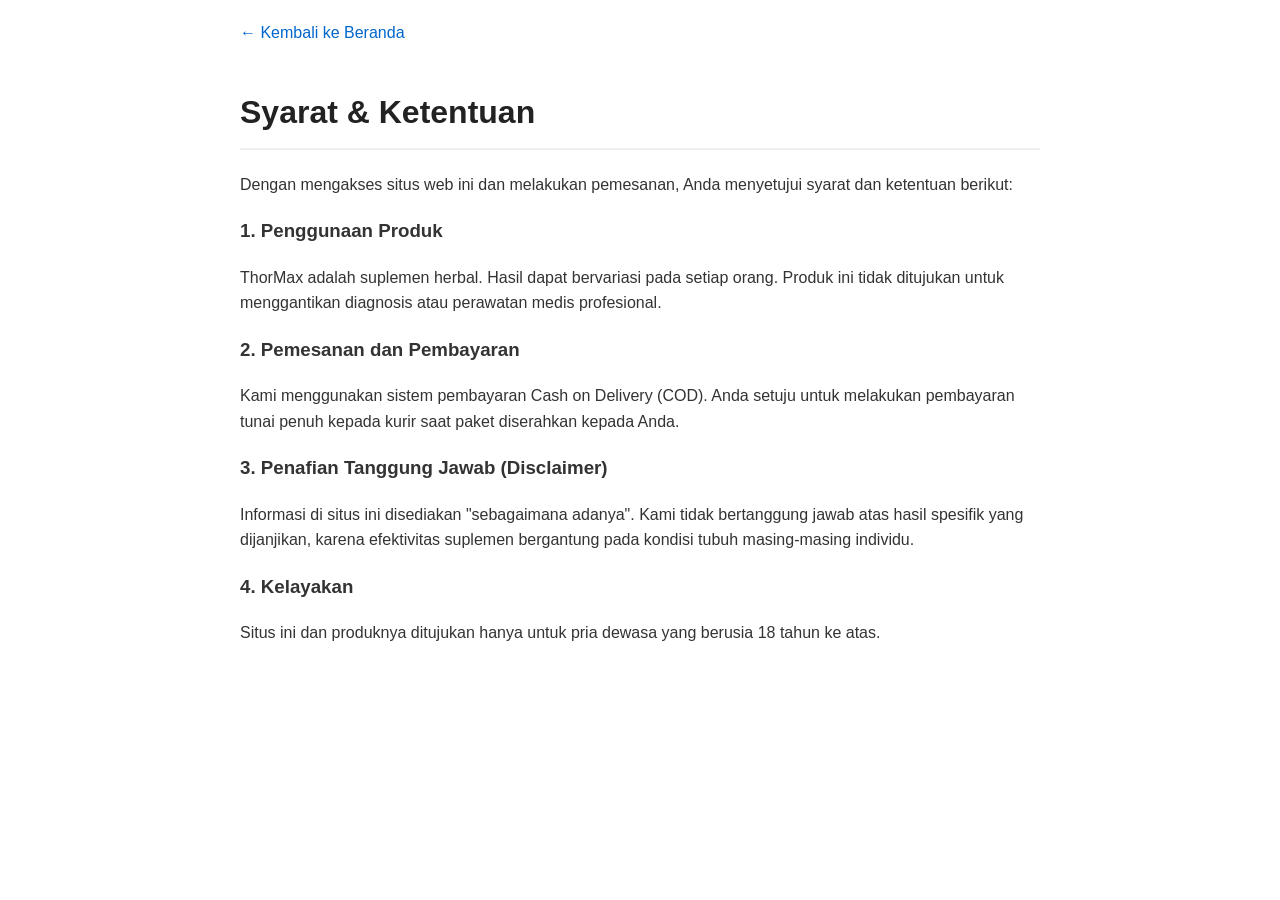
<file: terms.html>
<!DOCTYPE html>
<html lang="id">
<head>
    <meta charset="UTF-8">
    <meta name="viewport" content="width=device-width, initial-scale=1.0">
    <title>Syarat & Ketentuan - ThorMax</title>
    <style>
        body { font-family: Arial, sans-serif; line-height: 1.6; color: #333; max-width: 800px; margin: 0 auto; padding: 20px; }
        h1 { color: #222; border-bottom: 2px solid #eee; padding-bottom: 10px; }
        a.back-btn { display: inline-block; margin-bottom: 20px; color: #0066cc; text-decoration: none; }
    </style>
</head>
<body>
    <a href="index.html" class="back-btn">&larr; Kembali ke Beranda</a>
    <h1>Syarat & Ketentuan</h1>
    <p>Dengan mengakses situs web ini dan melakukan pemesanan, Anda menyetujui syarat dan ketentuan berikut:</p>

    <h3>1. Penggunaan Produk</h3>
    <p>ThorMax adalah suplemen herbal. Hasil dapat bervariasi pada setiap orang. Produk ini tidak ditujukan untuk menggantikan diagnosis atau perawatan medis profesional.</p>

    <h3>2. Pemesanan dan Pembayaran</h3>
    <p>Kami menggunakan sistem pembayaran Cash on Delivery (COD). Anda setuju untuk melakukan pembayaran tunai penuh kepada kurir saat paket diserahkan kepada Anda.</p>

    <h3>3. Penafian Tanggung Jawab (Disclaimer)</h3>
    <p>Informasi di situs ini disediakan "sebagaimana adanya". Kami tidak bertanggung jawab atas hasil spesifik yang dijanjikan, karena efektivitas suplemen bergantung pada kondisi tubuh masing-masing individu.</p>

    <h3>4. Kelayakan</h3>
    <p>Situs ini dan produknya ditujukan hanya untuk pria dewasa yang berusia 18 tahun ke atas.</p>
</body>
</html>
</file>
<file: css/style.css>
/* .ac_footer {
  position: relative;
  text-align: center;
  overflow: hidden;
  padding: 50px 0px;
  color: rgb(161, 32, 0);
}

.ac_footer a {
  color: rgb(161, 32, 0);
}

.ac_footer p {
  text-align: center;
} */

img[height="1"],
img[width="1"] {
  display: none !important;
}
#muteButton {
  padding: 10px 15px;
  font-size: 16px;
  border: none;
  cursor: pointer;
  border-radius: 5px;
  transition: background-color 0.3s;
}

#muteButton.muted {
  background-color: #4caf50;
  /* Ð—ÐµÐ»ÐµÐ½Ñ‹Ð¹ Ñ†Ð²ÐµÑ‚ */
  color: white;
}

#muteButton.unmuted {
  background-color: #f44336;
  /* ÐšÑ€Ð°ÑÐ½Ñ‹Ð¹ Ñ†Ð²ÐµÑ‚ */
  color: white;
}

body {
  font: 16px/1.2 "Roboto Condensed", sans-serif;
  margin: 0px auto;
  background: rgb(0, 0, 0) none repeat scroll 0% 0%;
  color: rgb(255, 255, 255);
  min-width: 320px;
  max-width: 412px;
}

h1 {
  font-size: 1.5em;
}

.img-responsive {
  border: 0px none;
  max-width: 100%;
}

header {
  text-align: center;
  font-size: 1.5rem;
  font-weight: 700;
  font-style: italic;
}

header h2 {
  margin: 0px;
  padding-right: 0.8rem;
  padding-bottom: 0.5rem;
  font-size: 1rem;
  text-align: right;
}

@media (max-width: 400px) {
  header h2 {
    font-size: 13px;
  }
}

header img:first-child {
  margin: 2.5rem 0px 0.5rem;
}

.gif-container {
  position: relative;
  font-size: 0px;
}

.star {
  position: absolute;
  left: 0.1rem;
  top: -3rem;
  width: 100px;
}

.product {
  display: flex;
}

.product .left {
  width: 50%;
}

.product .right {
  width: 50%;
}

.product .discount {
  background-image: linear-gradient(
    to right,
    rgb(255, 255, 0),
    rgb(255, 235, 59)
  );
  color: red;
  border-radius: 10px;
  transform: skew(-15deg);
  font-size: 3.5rem;
  font-weight: 700;
  font-style: italic;
  text-align: center;
  width: 85%;
  height: 5rem;
  line-height: 5rem;
  letter-spacing: -3px;
  margin-top: 1.5rem;
}

.product .discount div {
  transform: skew(15deg);
}

.product .old-price {
  color: gray;
  font-size: 2rem;
  font-weight: 300;
  letter-spacing: -3px;
  line-height: 1;
}

.product .price {
  color: rgb(27, 255, 38);
  font-size: 5rem;
  font-weight: 700;
  letter-spacing: -3px;
  line-height: 1;
}

.product .discount-text {
  margin-top: 1rem;
  color: rgb(255, 255, 255);
}

.product .price p {
  display: inline-block;
  margin: 0px;
}

.product .price span {
  font-weight: 300;
  font-size: 2rem;
  font-style: italic;
  vertical-align: super;
  margin-left: 5px;
}

.rose {
  margin: 1.5rem;
}

.rose p {
  line-height: 25px;
  margin: 0px 0px 4px;
}

.rose .num {
  background: rgb(212, 40, 44) none repeat scroll 0% 0%;
  color: rgb(255, 255, 255);
  display: inline-block;
  height: 25px;
  width: 25px;
  border-radius: 50%;
  font-weight: bold;
  text-align: center;
}

.result {
  margin-top: -1rem;
  background: transparent url("xcaution_bkg.jpg.pagespeed.ic.cFPNnpJdgd.html")
    no-repeat scroll center top / 100% auto;
  height: 160px;
  text-align: center;
  padding: 45% 20px 20px;
  font-size: 1.6rem;
  font-weight: 300;
}

.bx-wrapper {
  position: relative;
}

.bx-controls {
  display: block;
  width: 100%;
  position: absolute;
  top: 48%;
  left: 0px;
}

.bx-controls a {
  position: absolute;
  left: 10px;
  top: 0px;
  display: inline-block;
  vertical-align: middle;
  width: 25px;
  height: 39px;
  background: transparent url("arrows.png.pagespeed.ce.PmOTiHZ-aK.html")
    no-repeat scroll left top;
}

.bx-controls a.bx-next {
  right: 10px;
  left: initial;
  background-position: right top;
}

.ingri {
  padding-top: 2rem;
}

.ingri::after {
  clear: both;
  display: table;
  content: " ";
}

.ingri > div {
  text-align: center;
  float: left;
  width: 50%;
  padding: 0px 1rem;
  box-sizing: border-box;
}

.ingri img {
  max-width: 90%;
}

.ingri h3 {
  margin: 0.2rem 0px 0px;
  color: rgb(189, 171, 60);
}

.button-submit.scroll-to-form {
  margin-bottom: 2rem;
}

.final {
  margin-top: 10px;
  background: transparent url("product_half.png.pagespeed.ce.LbfFC1lQOV.html")
    no-repeat scroll right center / contain;
}

.final p {
  margin: 0px 0px 15px 20px;
  color: rgb(102, 86, 25);
}

.final span::before {
  content: "â€” ";
  position: absolute;
  left: 0px;
}

.final span {
  padding-left: 20px;
  position: relative;
  font-size: 22px;
}

.final ul {
  list-style-type: none;
  margin: 0px 90px 0px 0px;
  padding: 20px 10px 5px;
  background: rgb(190, 169, 76) none repeat scroll 0% 0%;
  border-top-right-radius: 10px;
  border-bottom-right-radius: 10px;
}

.func h3 {
  text-transform: uppercase;
  margin: 4rem auto;
  width: 90%;
  font-size: 1.7rem;
  transform: rotate(-10deg);
  perspective: 100px;
  text-align: center;
}

.func ul {
  list-style-type: none;
  padding: 0px;
}

.func li span {
  font-weight: 700;
  color: rgb(189, 171, 60);
}

.func li p {
  margin: 0px;
  font-style: italic;
  font-weight: 400;
}

.func ul li {
  position: relative;
  padding-top: 10px;
  padding-left: 40%;
  padding-right: 10%;
  margin-bottom: 30px;
}

.func ul img {
  width: 30%;
  position: absolute;
  left: 1rem;
  top: 0px;
}

.func li:nth-child(2) img {
  left: inherit;
  right: 1rem;
}

.func li:nth-child(2) {
  padding-right: 40%;
  padding-left: 10%;
}

.final-product {
  background: transparent
    linear-gradient(
      10deg,
      rgb(37, 37, 37) 0%,
      rgb(50, 50, 51) 30%,
      rgb(64, 64, 64) 70%,
      rgb(28, 28, 28) 100%
    )
    repeat scroll 0% 0%;
  transform: skewY(-10deg);
  padding: 1rem 0px;
  margin-bottom: 4rem;
}

.final-product .right {
  padding-top: 2rem;
}

.final-product > div {
  transform: skewY(10deg);
}

.logo {
  text-align: center;
  margin: 2rem 0px 1rem;
}

form {
  margin: 2rem 1rem;
}

.country-input,
.name-input,
.phone-input {
  color: rgb(0, 0, 0);
  background: rgb(255, 255, 255) none repeat scroll 0% 0%;
  border: 0px none;
  width: 100%;
  padding: 10px 15px;
  border-radius: 3px;
  box-sizing: border-box;
  font-size: 20px;
  margin-bottom: 10px;
  display: flex;
  transition: all 0.15s ease-in-out 0s;
}

select {
  color: rgb(0, 0, 0);
  background: rgb(255, 255, 255) none repeat scroll 0% 0%;
  border: 0px none;
  width: 100%;
  padding: 10px 15px;
  border-radius: 3px;
  box-sizing: border-box;
  font-size: 20px;
  margin-bottom: 10px;
  display: flex;
  transition: all 0.15s ease-in-out 0s;
}

.name-input input,
.phone-input input {
  flex: 1 1 auto;
  border: 0px none;
  font: inherit;
  color: inherit;
  box-sizing: border-box;
  min-width: 0px;
  padding: 10px 15px;
  border-radius: 3px;
}

.button-submit:focus,
.country-input:focus,
.name-input:focus-within,
.phone-input:focus-within {
  outline: 0px none;
  box-shadow: 0px 0px 0px 4px rgb(189, 171, 60);
}

.name-input:focus-within input,
.phone-input:focus-within input {
  outline: 0px none;
}

.country-input {
  padding: 10px 15px;
}

.country-input .country {
  width: 24px;
  height: 18px;
  border-radius: 4px;
  margin-right: 5px;
  align-self: center;
}

.phone-input label {
  align-self: center;
  padding-left: 15px;
  margin: 0px 5px 0px 0px;
  font-weight: bold;
}

.button-submit {
  display: flex;
  box-sizing: border-box !important;
  width: 100%;
  max-width: 310px;
  margin: 1rem auto;
  text-decoration: none;
  font-family: inherit;
  font-size: 1.4rem;
  font-weight: 400;
  text-transform: uppercase;
  text-align: center;
  line-height: 1;
  color: rgb(255, 255, 255);
  border-radius: 40px;
  border: 0px none;
  padding: 14px 1rem;
  background-image: linear-gradient(to top, rgb(162, 11, 12), rgb(255, 17, 17));
  transition: all 0.15s ease-in-out 0s;
  cursor: pointer;
}

.button-submit-text {
  flex: 1 1 auto;
}

.button-submit-arrow {
  width: 0px;
  height: 0px;
  border-top: 0.6rem solid transparent;
  border-bottom: 0.6rem solid transparent;
  border-left: 1rem solid rgb(255, 255, 255);
  margin-right: 1rem;
}

.countdown-container {
  border: 5px solid rgb(255, 253, 7);
  text-align: center;
  margin: 0px 1rem 2rem;
}

.countdown-container h3 {
  color: rgb(255, 253, 7);
  margin: -12px auto 0px;
  background: rgb(0, 0, 0) none repeat scroll 0% 0%;
  width: 90%;
  text-transform: uppercase;
  font-weight: 700;
  font-size: 1.2rem;
}

.countdown {
  display: flex;
  justify-content: center;
  align-items: center;
  font-weight: 300;
  font-size: 3.5rem;
  margin: 0.6rem 0px;
}

.countdown-item {
  color: red;
  width: 4rem;
  font-weight: 800;
  margin-right: 0.5rem;
}

.countdown-divider {
  color: red;
  width: 2rem;
}

.countdown-text {
  margin: 0px auto -8px;
  background: rgb(0, 0, 0) none repeat scroll 0% 0%;
  width: 90%;
  color: rgb(255, 253, 7);
  font-size: 0.7rem;
  font-weight: 700;
  display: flex;
  justify-content: center;
  align-items: center;
  text-transform: uppercase;
}

.countdown-text span {
  width: 5rem;
  margin-right: 1.35rem;
}

.countdown-text span:last-child {
  margin-right: 0px;
}

.select__arrow {
  display: block;
  position: relative;
  max-width: 100%;
  margin: 0px auto;
}

.select__arrow::after {
  display: block;
  position: absolute;
  top: 13px;
  right: 20px;
  width: 4px;
  height: 6px;
  content: "â–¼";
  color: rgb(0, 0, 0);
  font-size: 12px;
}

select {
  -moz-appearance: none;
  text-indent: 1px;
  text-overflow: "";
}

.hide,
.flag-dropdown {
  display: none;
}

.error-box {
  color: rgb(255, 255, 255);
  background-color: rgb(222, 80, 66);
  border-radius: 5px;
  text-align: center;
  width: 100%;
  font-size: 13px;
  line-height: 20px;
  margin: 5px 0px 10px;
  z-index: 100;
}
</file>
